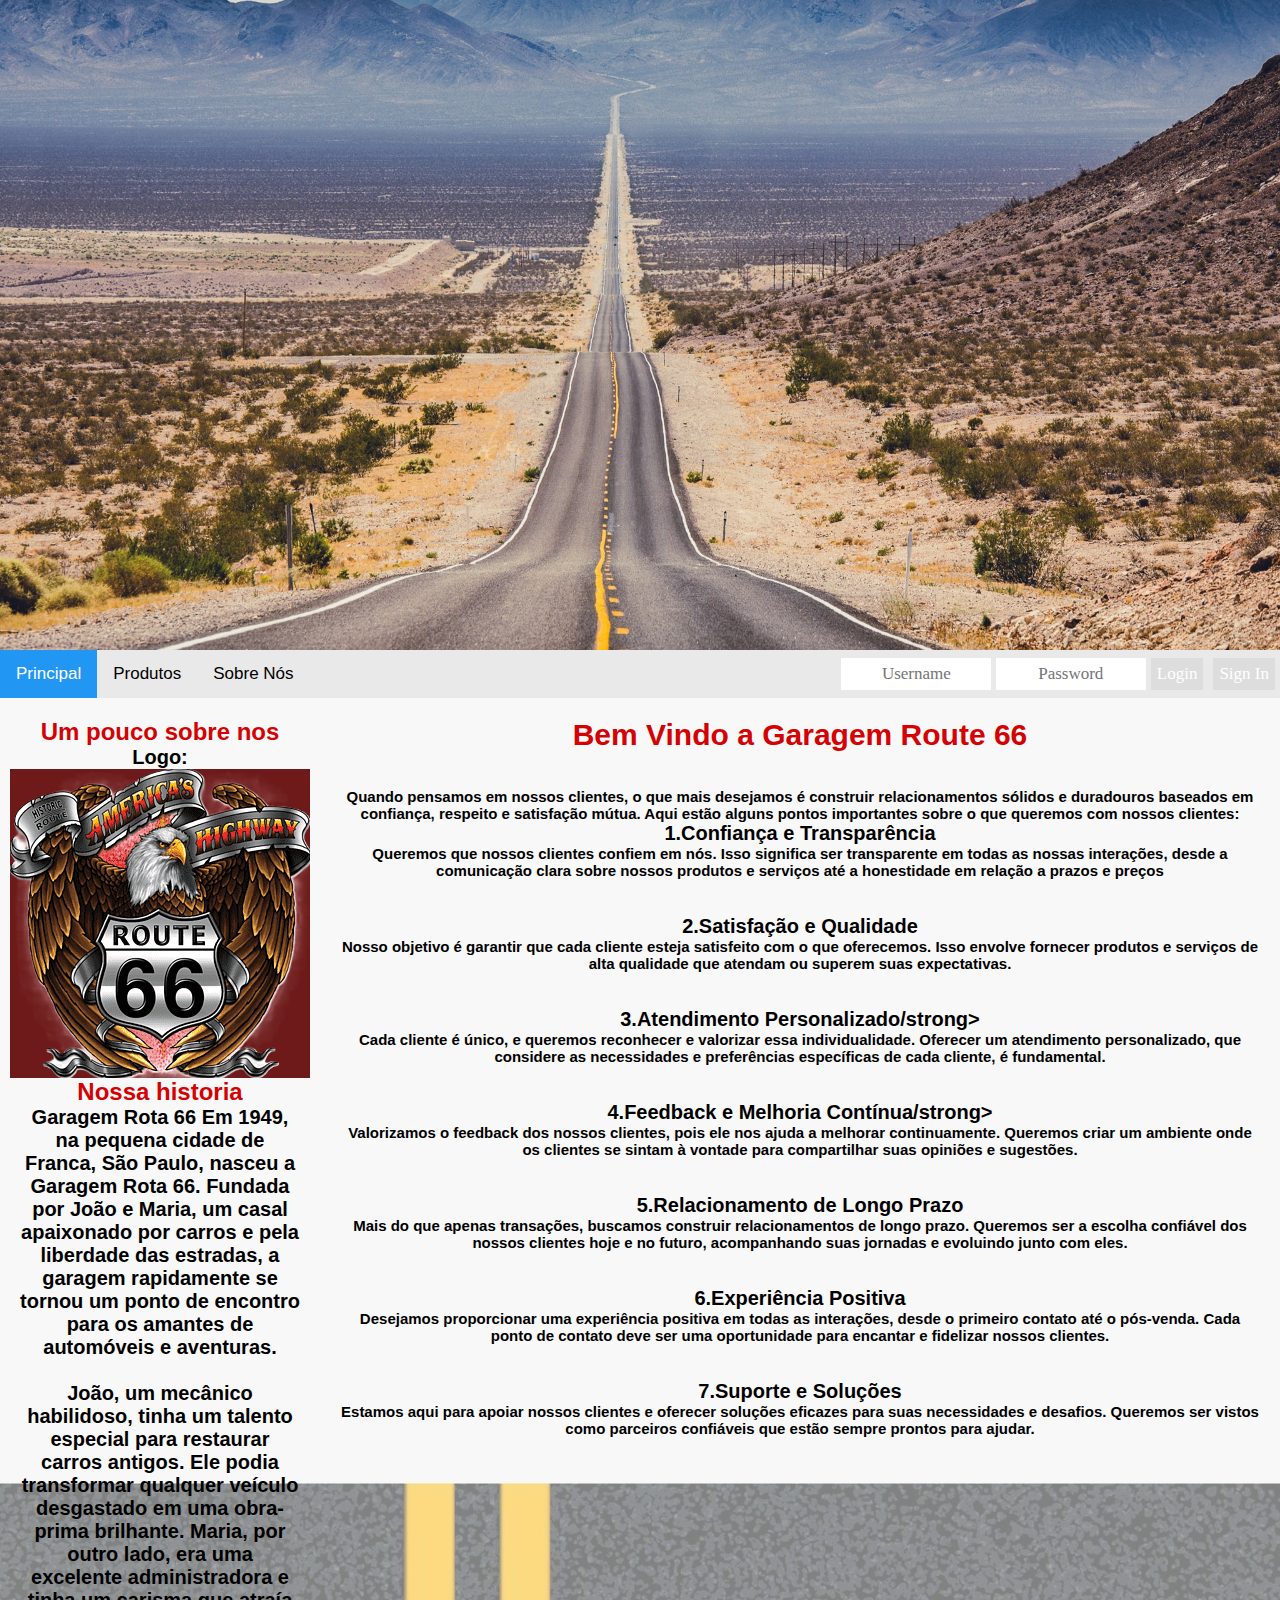
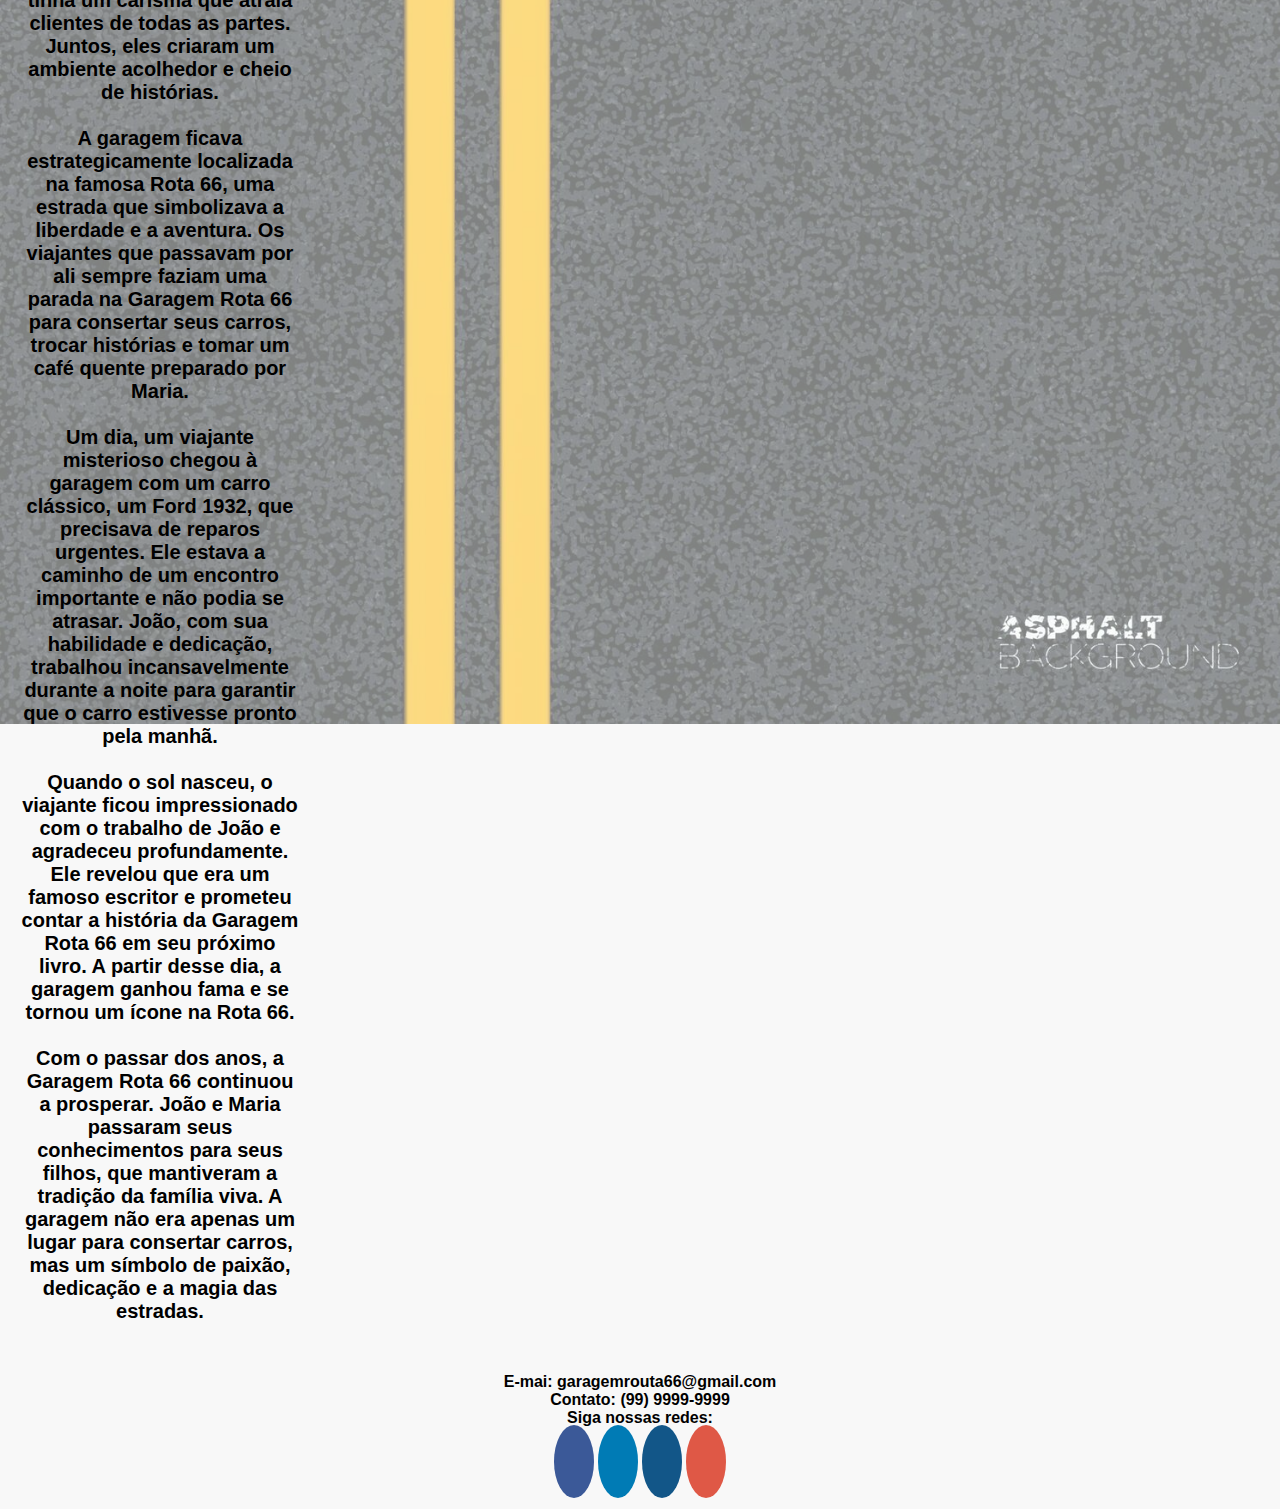
<file: Index.html>
<!DOCTYPE html>
<html lang="pt">

<head>
    <meta charset="UTF-8">
    <meta name="viewport" content="width=device-width, initial-scale=1.0">
    <title>Principal</title>
    <link rel="stylesheet" href="CSS/Style.css">
</head>

<body>
    <button onclick="topFunction()" id="myBtn" title="Go to top">Top</button>
    <div class="slideshow-container; header">
        <div class="mySlides">
            <img src="CSS/imgheader.jpg" alt="imgheader1" style="width: 100%; height: 650px;">
        </div>
        <div class="mySlides">
            <img src="CSS/imgheader1.jpg" alt="imgheader1" style="width: 100%; height: 650px;">
        </div>
        <div class="mySlides">
            <img src="CSS/imgheader2.jpg" alt="imgheader2" style="width: 100%; height: 650px;">
        </div>
        <div class="mySlides">
            <img src="CSS/imgheader3.jpg" alt="imgheader3" style="width: 100%; height: 650px;">
        </div>
    </div>
    <div class="topnav">
        <a class="active" href="Index.html">Principal</a>
        <a href="Produtos.html">Produtos</a>
        <a href="SobreNos.html">Sobre Nós</a>
        <div class="login-container">
            <form id="meuFormulario" method="post">
                <input type="text" placeholder="Username" name="username">
                <input type="text" placeholder="Password" name="psw">
                <button type="submit" onclick="enviarPara('cad.html')">Sign In</button>
                <button type="submit" onclick="enviarPara('Index.html')">Login</button>
            </form>
        </div>
    </div>
    <div class="background-container">
        <div class="row">
            <div class="side">
                <h2>Um pouco sobre nos</h2>
                <h5 style="text-align: center;">Logo:</h5>
                <div style="display: flex; justify-content: center;">
                    <img src="CSS/logo.png" alt="logo">
                </div>
                <h2 style="text-align: center;">Nossa historia</h3>
                    <h5>Garagem Rota 66
                        Em 1949, na pequena cidade de Franca, São Paulo, nasceu a Garagem Rota 66. Fundada por João e
                        Maria, um casal apaixonado por carros e pela liberdade das estradas, a garagem rapidamente se
                        tornou um ponto de encontro para os amantes de automóveis e aventuras.<br><br>
                        João, um mecânico habilidoso, tinha um talento especial para restaurar carros antigos. Ele podia
                        transformar qualquer veículo desgastado em uma obra-prima brilhante. Maria, por outro lado, era
                        uma excelente administradora e tinha um carisma que atraía clientes de todas as partes. Juntos,
                        eles criaram um ambiente acolhedor e cheio de histórias.<br><br>
                        A garagem ficava estrategicamente localizada na famosa Rota 66, uma estrada que simbolizava a
                        liberdade e a aventura. Os viajantes que passavam por ali sempre faziam uma parada na Garagem
                        Rota 66 para consertar seus carros, trocar histórias e tomar um café quente preparado por
                        Maria.<br><br>
                        Um dia, um viajante misterioso chegou à garagem com um carro clássico, um Ford 1932, que
                        precisava de reparos urgentes. Ele estava a caminho de um encontro importante e não podia se
                        atrasar. João, com sua habilidade e dedicação, trabalhou incansavelmente durante a noite para
                        garantir que o carro estivesse pronto pela manhã.<br><br>
                        Quando o sol nasceu, o viajante ficou impressionado com o trabalho de João e agradeceu
                        profundamente. Ele revelou que era um famoso escritor e prometeu contar a história da Garagem
                        Rota 66 em seu próximo livro. A partir desse dia, a garagem ganhou fama e se tornou um ícone na
                        Rota 66.<br><br>
                        Com o passar dos anos, a Garagem Rota 66 continuou a prosperar. João e Maria passaram seus
                        conhecimentos para seus filhos, que mantiveram a tradição da família viva. A garagem não era
                        apenas um lugar para consertar carros, mas um símbolo de paixão, dedicação e a magia das
                        estradas.</h5>
            </div>
            <div class="main">
                <h1>Bem Vindo a Garagem Route 66</h1><br><br>
                <h4>Quando pensamos em nossos clientes, o que mais desejamos é construir relacionamentos sólidos e
                    duradouros baseados em confiança, respeito e satisfação mútua. Aqui estão alguns pontos importantes
                    sobre o que queremos com nossos clientes:</h4>
                <h3 style="text-align: center;">1.<strong>Confiança e Transparência</strong></h3>
                <h4>Queremos que nossos clientes confiem em nós. Isso significa ser transparente em todas as nossas
                    interações, desde a comunicação clara sobre nossos produtos e serviços até a honestidade em relação
                    a prazos e preços</h4><br><br>
                <h3 style="text-align: center;">2.<strong>Satisfação e Qualidade</strong></h3>
                <h4>Nosso objetivo é garantir que cada cliente esteja satisfeito com o que oferecemos. Isso envolve
                    fornecer produtos e serviços de alta qualidade que atendam ou superem suas expectativas.</h4>
                <br><br>
                <h3 style="text-align: center;">3.<strong>Atendimento Personalizado/strong></h3>
                <h4>Cada cliente é único, e queremos reconhecer e valorizar essa individualidade. Oferecer um
                    atendimento personalizado, que considere as necessidades e preferências específicas de cada cliente,
                    é fundamental.</h4><br><br>
                <h3 style="text-align: center;">4.<strong>Feedback e Melhoria Contínua/strong></h3>
                <h4>Valorizamos o feedback dos nossos clientes, pois ele nos ajuda a melhorar continuamente. Queremos
                    criar um ambiente onde os clientes se sintam à vontade para compartilhar suas opiniões e sugestões.
                </h4><br><br>
                <h3 style="text-align: center;">5.<strong>Relacionamento de Longo Prazo</strong></h3>
                <h4>Mais do que apenas transações, buscamos construir relacionamentos de longo prazo. Queremos ser a
                    escolha confiável dos nossos clientes hoje e no futuro, acompanhando suas jornadas e evoluindo junto
                    com eles.</h4><br><br>
                <h3 style="text-align: center;">6.<strong>Experiência Positiva</strong></h3>
                <h4>Desejamos proporcionar uma experiência positiva em todas as interações, desde o primeiro contato até
                    o pós-venda. Cada ponto de contato deve ser uma oportunidade para encantar e fidelizar nossos
                    clientes.</h4><br><br>
                <h3 style="text-align: center;">7.<strong>Suporte e Soluções</strong></h3>
                <h4>Estamos aqui para apoiar nossos clientes e oferecer soluções eficazes para suas necessidades e
                    desafios. Queremos ser vistos como parceiros confiáveis que estão sempre prontos para ajudar.</h4>
                <br><br>
            </div>
        </div>
        <div class="footer">
            <p>E-mai: garagemrouta66@gmail.com <br>
                Contato: (99) 9999-9999 <br>
                Siga nossas redes: <br><br>
            </p>
            <!-- Add font awesome icons -->
            <a href="https://www.facebook.com/" target="_blank"
                onclick="window.open(this.href, '_blank', 'width=800,height=600'); return false;"
                class="fa fa-facebook"></a>
            <a href="https://br.linkedin.com/" target="_blank"
                onclick="window.open(this.href, '_blank', 'width=800,height=600'); return false;"
                class="fa fa-linkedin"></a>
            <a href="https://www.instagram.com/" target="_blank"
                onclick="window.open(this.href, '_blank', 'width=800,height=600'); return false;"
                class="fa fa-instagram"></a>
            <a href="https://mail.google.com/" target="_blank"
                onclick="window.open(this.href, '_blank', 'width=800,height=600'); return false;"
                class="fa fa-google"></a>
        </div>
    </div>

    <!-------------------------JAVA script--------------------------->
    <script>
        //-------------------------------------------------------------------------------------TOP BUTTON
        // Get the button
        let mybutton = document.getElementById("myBtn");

        // When the user scrolls down 20px from the top of the document, show the button
        window.onscroll = function () { scrollFunction() };

        function scrollFunction() {
            if (document.body.scrollTop > 20 || document.documentElement.scrollTop > 20) {
                mybutton.style.display = "block";
            } else {
                mybutton.style.display = "none";
            }
        }

        // When the user clicks on the button, scroll to the top of the document
        function topFunction() {
            document.body.scrollTop = 0;
            document.documentElement.scrollTop = 0;
        }
        //-------------------------------------------------------------------------------------SLIDE
        let slideIndex = 0;
        showSlides();

        function showSlides() {
            let i;
            let slide = document.getElementsByClassName("mySlides");
            for (i = 0; i < slide.length; i++) {
                slide[i].style.display = "none";
            }
            slideIndex++;
            if (slideIndex > slide.length) { slideIndex = 1 }
            slide[slideIndex - 1].style.display = "block";
            setTimeout(showSlides, 3500); // Change image every 2 seconds
        }
        //-------------------------------------------------------------------------------------CAMINHO BOTÃO
        function enviarPara(caminho) {
            document.getElementById('meuFormulario').action = caminho;
        }
    </script>
    <!--<script>
        window.onscroll = fuction () { myFunction() };

        var topnav = document.getElementById("topnav");
        var sticky = topnav ? topnav.offsetTop : 0;

        function myFunction() {
            if (topnav && window.scrollY >= sticky) {
                topnav.classList.add("sticky");
            } else if (topnav) {
                topnav.classList.remove("sticky");
            }
        }

    </script>-->
</body>

</html>
</file>
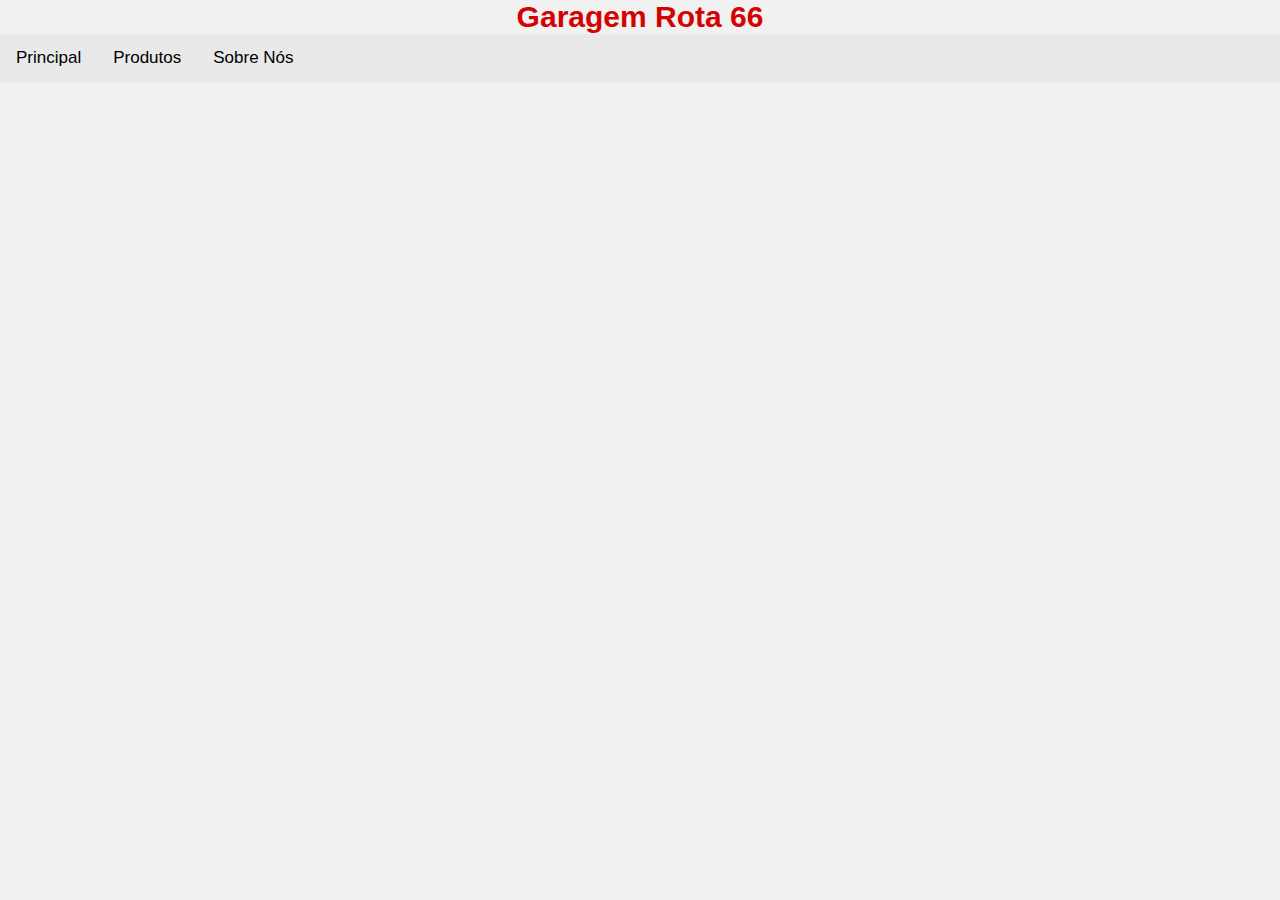
<file: CSS/Index.html>
<!DOCTYPE html>
<html lang="pt">
<head>
    <meta charset="UTF-8">
    <meta name="viewport" content="width=device-width, initial-scale=1.0">
    <title>WebSite</title>
    <link rel="stylesheet" href="Style.css">
</head>
<body>
    <div class="header">
        <h1>Garagem Rota 66</h1>
    </div>
    <div class="topnav">
        <a href="Index.html">Principal</a>
        <a href="Produtos.html">Produtos</a>
        <a href="SobreNos.html">Sobre Nós</a>
      </div>
</body>
</html>
</file>
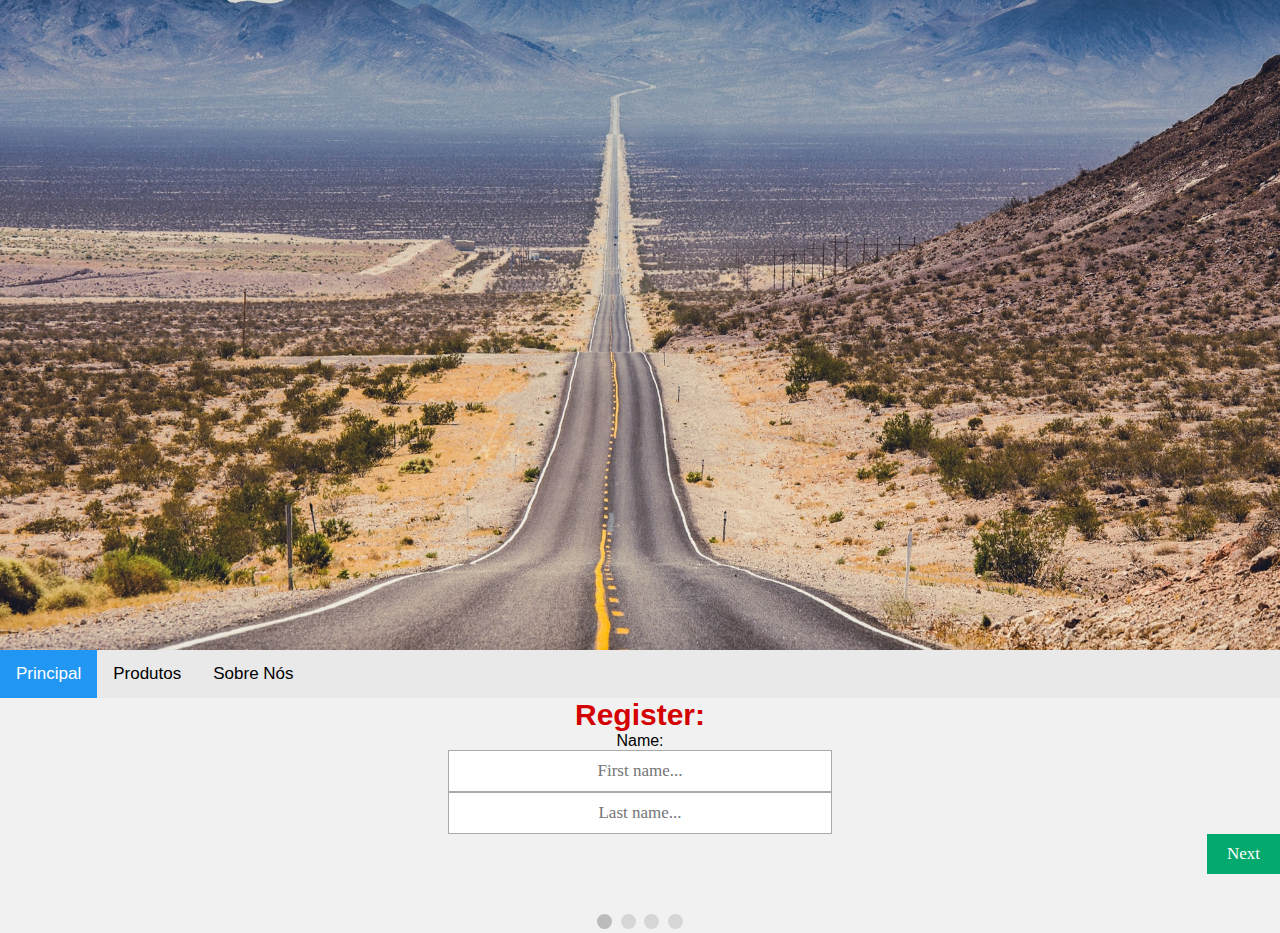
<file: cad.html>
<!DOCTYPE html>
<html lang="pt">

<head>
    <meta charset="UTF-8">
    <meta name="viewport" content="width=device-width, initial-scale=1.0">
    <title>Document</title>
    <link rel="stylesheet" href="CSS/Style.css">
</head>

<body>
    <div class="slideshow-container; header">
        <div class="mySlides">
            <img src="CSS/imgheader.jpg" alt="imgheader1" style="width: 100%; height: 650px;">
        </div>
        <div class="mySlides">
            <img src="CSS/imgheader1.jpg" alt="imgheader1" style="width: 100%; height: 650px;">
        </div>
        <div class="mySlides">
            <img src="CSS/imgheader2.jpg" alt="imgheader2" style="width: 100%; height: 650px;">
        </div>
        <div class="mySlides">
            <img src="CSS/imgheader3.jpg" alt="imgheader3" style="width: 100%; height: 650px;">
        </div>
    </div>
    <div class="topnav">
        <a class="active" href="Index.html">Principal</a>
        <a href="Produtos.html">Produtos</a>
        <a href="SobreNos.html">Sobre Nós</a>
    </div>
    <h1>Register:</h1>
    <!-- One "tab" for each step in the form: -->
    <div class="tab">Name:
        <p><input placeholder="First name..." oninput="this.className = ''" name="fname"></p>
        <p><input placeholder="Last name..." oninput="this.className = ''" name="lname"></p>
    </div>
    <div class="tab">Contact Info:
        <p><input placeholder="E-mail..." oninput="this.className = ''" name="email"></p>
        <p><input placeholder="Phone..." oninput="this.className = ''" name="phone"></p>
    </div>
    <div class="tab">Birthday:
        <p><input placeholder="dd" oninput="this.className = ''" name="dd"></p>
        <p><input placeholder="mm" oninput="this.className = ''" name="nn"></p>
        <p><input placeholder="yyyy" oninput="this.className = ''" name="yyyy"></p>
    </div>
    <div class="tab">Login Info:
        <p><input placeholder="Username..." oninput="this.className = ''" name="uname"></p>
        <p><input placeholder="Password..." oninput="this.className = ''" name="pword" type="password"></p>
    </div>
    <div style="overflow:auto;">
        <div style="float:right;">
            <button type="button" id="prevBtn" onclick="nextPrev(-1)">Previous</button>
            <button type="button" id="nextBtn" onclick="nextPrev(1)">Next</button>
        </div>
    </div>
    <!-- Circles which indicates the steps of the form: -->
    <div style="text-align:center;margin-top:40px;">
        <span class="step"></span>
        <span class="step"></span>
        <span class="step"></span>
        <span class="step"></span>
    </div>
    </form>
    <!-------------------------JAVA script--------------------------->
    <script>
        //-------------------------------------------------------------------------------------TOP BUTTON
        // Get the button
        let mybutton = document.getElementById("myBtn");

        // When the user scrolls down 20px from the top of the document, show the button
        window.onscroll = function () { scrollFunction() };

        function scrollFunction() {
            if (document.body.scrollTop > 20 || document.documentElement.scrollTop > 20) {
                mybutton.style.display = "block";
            } else {
                mybutton.style.display = "none";
            }
        }

        // When the user clicks on the button, scroll to the top of the document
        function topFunction() {
            document.body.scrollTop = 0;
            document.documentElement.scrollTop = 0;
        }
        //-------------------------------------------------------------------------------------SLIDE
        let slideIndex = 0;
        showSlides();

        function showSlides() {
            let i;
            let slide = document.getElementsByClassName("mySlides");
            for (i = 0; i < slide.length; i++) {
                slide[i].style.display = "none";
            }
            slideIndex++;
            if (slideIndex > slide.length) { slideIndex = 1 }
            slide[slideIndex - 1].style.display = "block";
            setTimeout(showSlides, 3500); // Change image every 2 seconds
        }
        //-------------------------------------------------------------------------------------CAMINHO BOTÃO
        function enviarPara(caminho) {
            document.getElementById('meuFormulario').action = caminho;
        }
        //-------------------------------------------------------------------------------------CADASTRO
        var currentTab = 0; // Current tab is set to be the first tab (0)
        showTab(currentTab); // Display the current tab

        function showTab(n) {
            // This function will display the specified tab of the form...
            var x = document.getElementsByClassName("tab");
            x[n].style.display = "block";
            //... and fix the Previous/Next buttons:
            if (n == 0) {
                document.getElementById("prevBtn").style.display = "none";
            } else {
                document.getElementById("prevBtn").style.display = "inline";
            }
            if (n == (x.length - 1)) {
                document.getElementById("nextBtn").innerHTML = "Submit";
            } else {
                document.getElementById("nextBtn").innerHTML = "Next";
            }
            //... and run a function that will display the correct step indicator:
            fixStepIndicator(n)
        }

        function nextPrev(n) {
            // This function will figure out which tab to display
            var x = document.getElementsByClassName("tab");
            // Exit the function if any field in the current tab is invalid:
            if (n == 1 && !validateForm()) return false;
            // Hide the current tab:
            x[currentTab].style.display = "none";
            // Increase or decrease the current tab by 1:
            currentTab = currentTab + n;
            // if you have reached the end of the form...
            if (currentTab >= x.length) {
                // ... the form gets submitted:
                document.getElementById("regForm").submit();
                return false;
            }
            // Otherwise, display the correct tab:
            showTab(currentTab);
        }

        function validateForm() {
            // This function deals with validation of the form fields
            var x, y, i, valid = true;
            x = document.getElementsByClassName("tab");
            y = x[currentTab].getElementsByTagName("input");
            // A loop that checks every input field in the current tab:
            for (i = 0; i < y.length; i++) {
                // If a field is empty...
                if (y[i].value == "") {
                    // add an "invalid" class to the field:
                    y[i].className += " invalid";
                    // and set the current valid status to false
                    valid = false;
                }
            }
            // If the valid status is true, mark the step as finished and valid:
            if (valid) {
                document.getElementsByClassName("step")[currentTab].className += " finish";
            }
            return valid; // return the valid status
        }

        function fixStepIndicator(n) {
            // This function removes the "active" class of all steps...
            var i, x = document.getElementsByClassName("step");
            for (i = 0; i < x.length; i++) {
                x[i].className = x[i].className.replace(" active", "");
            }
            //... and adds the "active" class on the current step:
            x[n].className += " active";
        }
    </script>
</body>

</html>
</file>
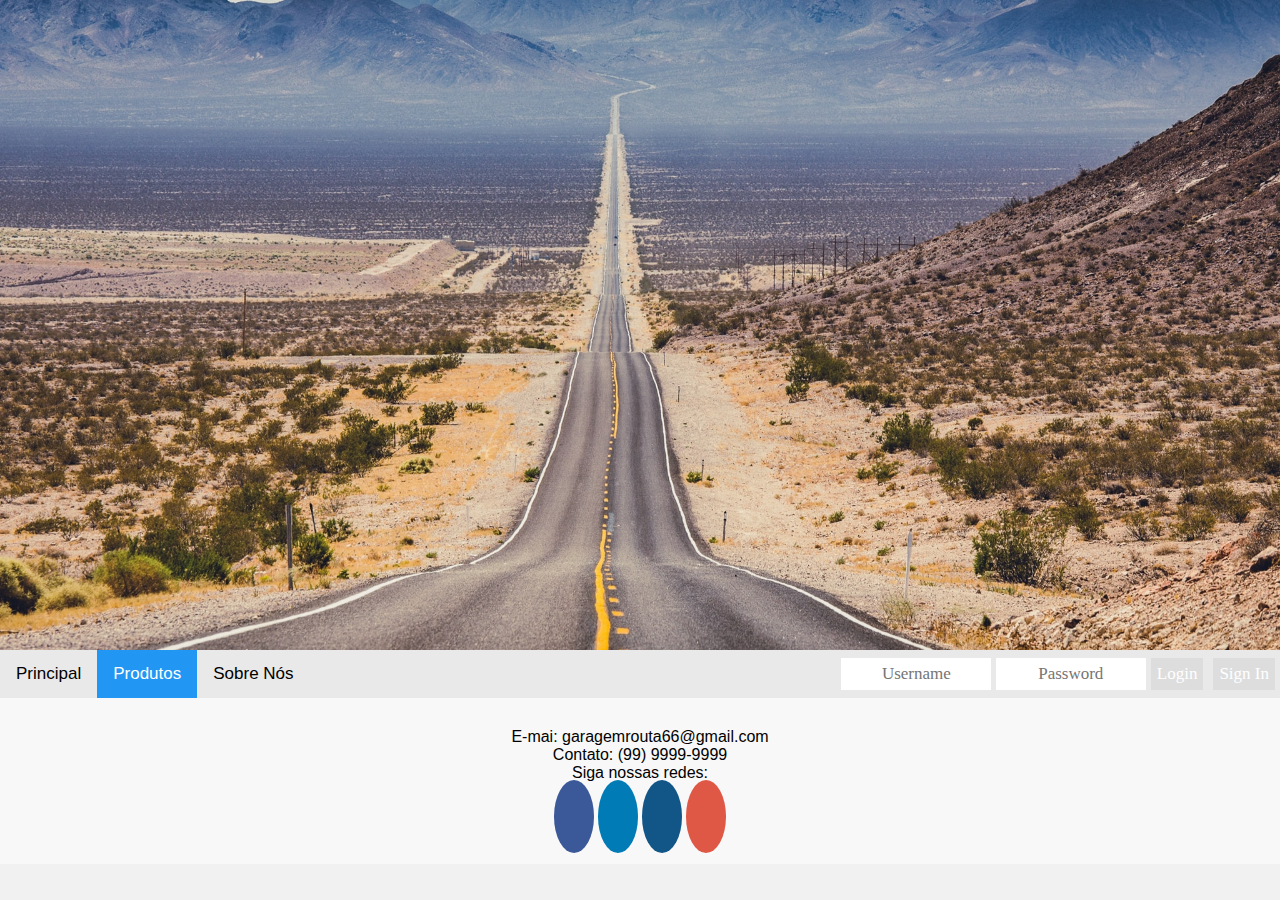
<file: Produtos.html>
<!DOCTYPE html>
<html lang="pt">

<head>
  <meta charset="UTF-8">
  <meta name="viewport" content="width=device-width, initial-scale=1.0">
  <title>Produtos</title>
  <link rel="stylesheet" href="CSS/Style.css">
</head>

<body>
  <button onclick="topFunction()" id="myBtn" title="Go to top">Top</button>
  <div class="slideshow-container; header">
    <div class="mySlides">
      <img src="CSS/imgheader.jpg" alt="imgheader1" style="width: 100%; height: 650px;">
    </div>
    <div class="mySlides">
      <img src="CSS/imgheader1.jpg" alt="imgheader1" style="width: 100%; height: 650px;">
    </div>
    <div class="mySlides">
      <img src="CSS/imgheader2.jpg" alt="imgheader2" style="width: 100%; height: 650px;">
    </div>
    <div class="mySlides">
      <img src="CSS/imgheader3.jpg" alt="imgheader3" style="width: 100%; height: 650px;">
    </div>
  </div>
  <div class="topnav">
    <a href="Index.html">Principal</a>
    <a class="active" href="Produtos.html">Produtos</a>
    <a href="SobreNos.html">Sobre Nós</a>
    <div class="login-container">
      <form id="meuFormulario" method="post">
        <input type="text" placeholder="Username" name="username">
        <input type="text" placeholder="Password" name="psw">
        <button type="submit" onclick="enviarPara('cad.html')">Sign In</button>
        <button type="submit" onclick="enviarPara('Index.html')">Login</button>
      </form>
    </div>
  </div>
  <div class="footer">
    <p>E-mai: garagemrouta66@gmail.com <br>
      Contato: (99) 9999-9999 <br>
      Siga nossas redes: <br><br>
    </p>
    <!-- Add font awesome icons -->
    <a href="https://www.facebook.com/" target="_blank"
      onclick="window.open(this.href, '_blank', 'width=800,height=600'); return false;" class="fa fa-facebook"></a>
    <a href="https://br.linkedin.com/" target="_blank"
      onclick="window.open(this.href, '_blank', 'width=800,height=600'); return false;" class="fa fa-linkedin"></a>
    <a href="https://www.instagram.com/" target="_blank"
      onclick="window.open(this.href, '_blank', 'width=800,height=600'); return false;" class="fa fa-instagram"></a>
    <a href="https://mail.google.com/" target="_blank"
      onclick="window.open(this.href, '_blank', 'width=800,height=600'); return false;" class="fa fa-google"></a>
  </div>




  <!-------------------------JAVA script--------------------------->
  <script>
    //-------------------------------------------------------------------------------------TOP BUTTON
    // Get the button
    let mybutton = document.getElementById("myBtn");

    // When the user scrolls down 20px from the top of the document, show the button
    window.onscroll = function () { scrollFunction() };

    function scrollFunction() {
      if (document.body.scrollTop > 20 || document.documentElement.scrollTop > 20) {
        mybutton.style.display = "block";
      } else {
        mybutton.style.display = "none";
      }
    }

    // When the user clicks on the button, scroll to the top of the document
    function topFunction() {
      document.body.scrollTop = 0;
      document.documentElement.scrollTop = 0;
    }
    //-------------------------------------------------------------------------------------SLIDE
    let slideIndex = 0;
    showSlides();

    function showSlides() {
      let i;
      let slide = document.getElementsByClassName("mySlides");
      for (i = 0; i < slide.length; i++) {
        slide[i].style.display = "none";
      }
      slideIndex++;
      if (slideIndex > slide.length) { slideIndex = 1 }
      slide[slideIndex - 1].style.display = "block";
      setTimeout(showSlides, 3500); // Change image every 2 seconds
    }
    //-------------------------------------------------------------------------------------CAMINHO BOTÃO
    function enviarPara(caminho) {
      document.getElementById('meuFormulario').action = caminho;
    }
  </script>
</body>

</html>
</file>
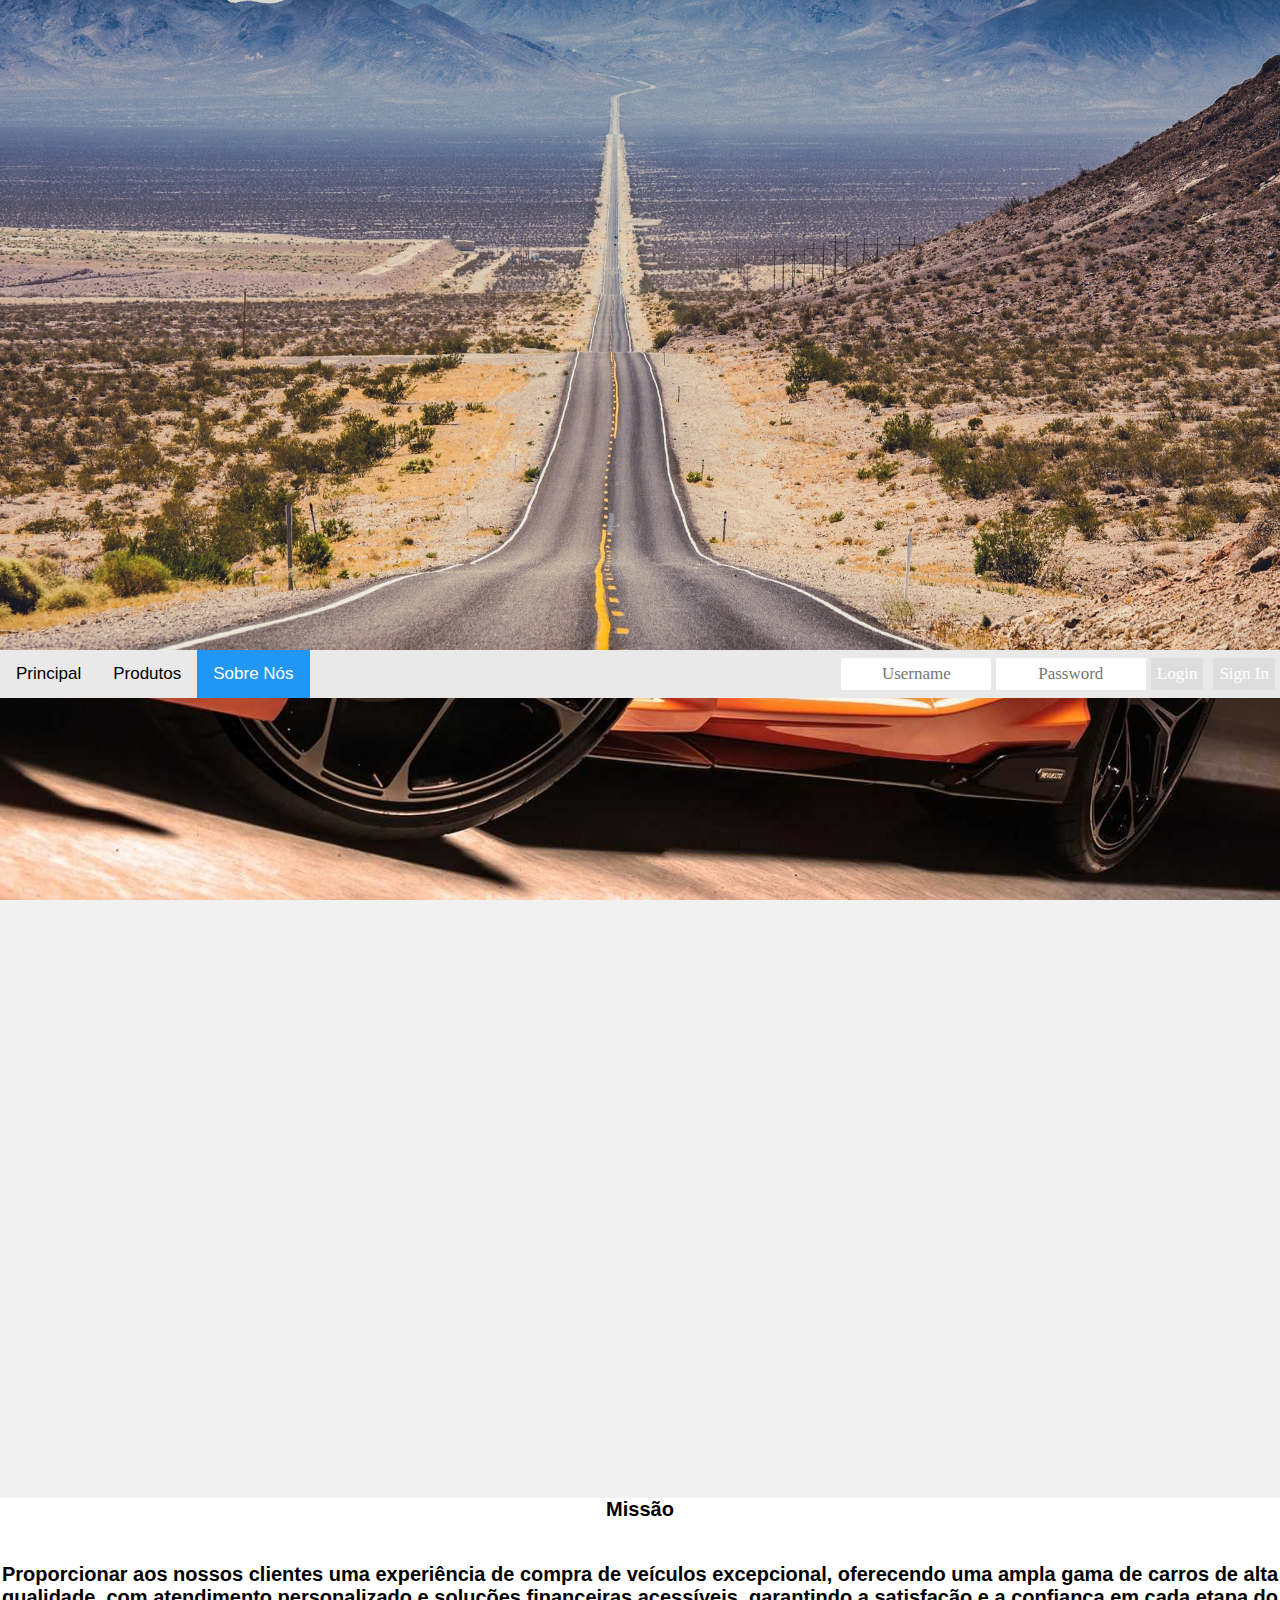
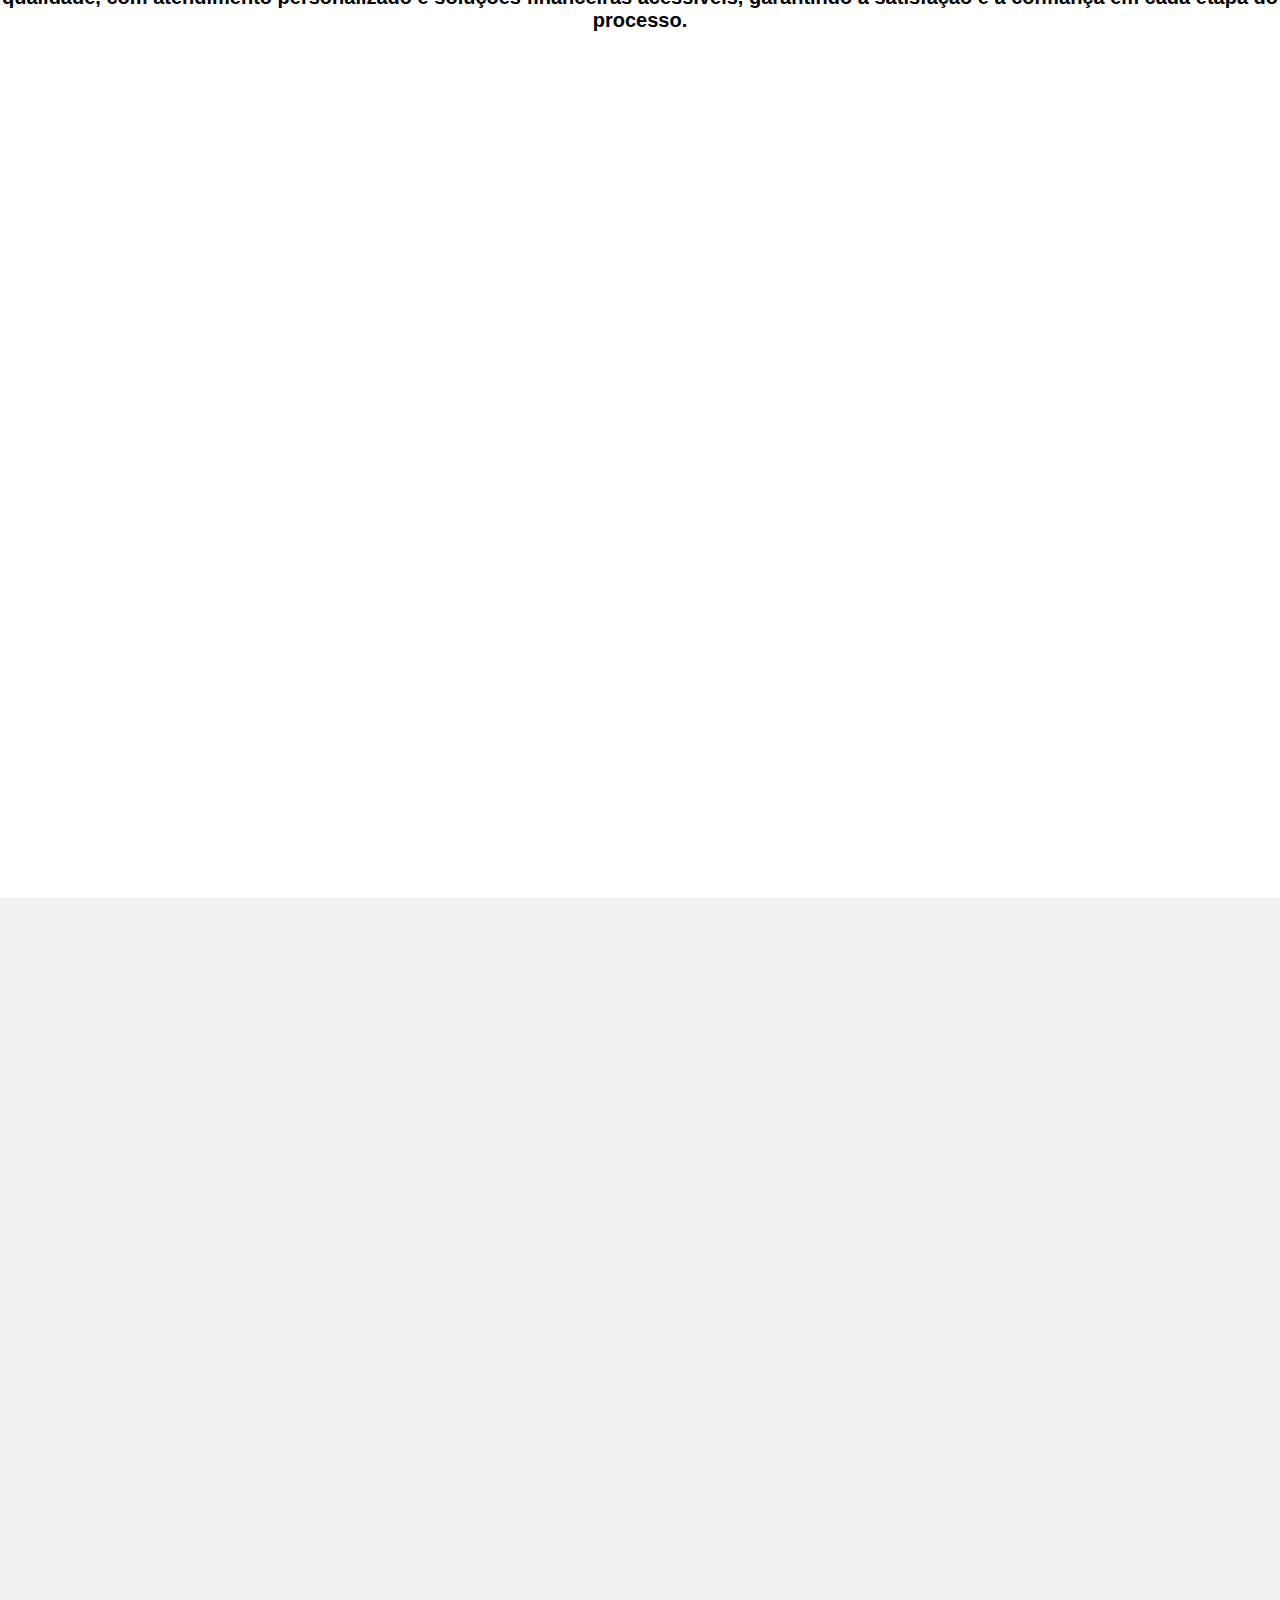
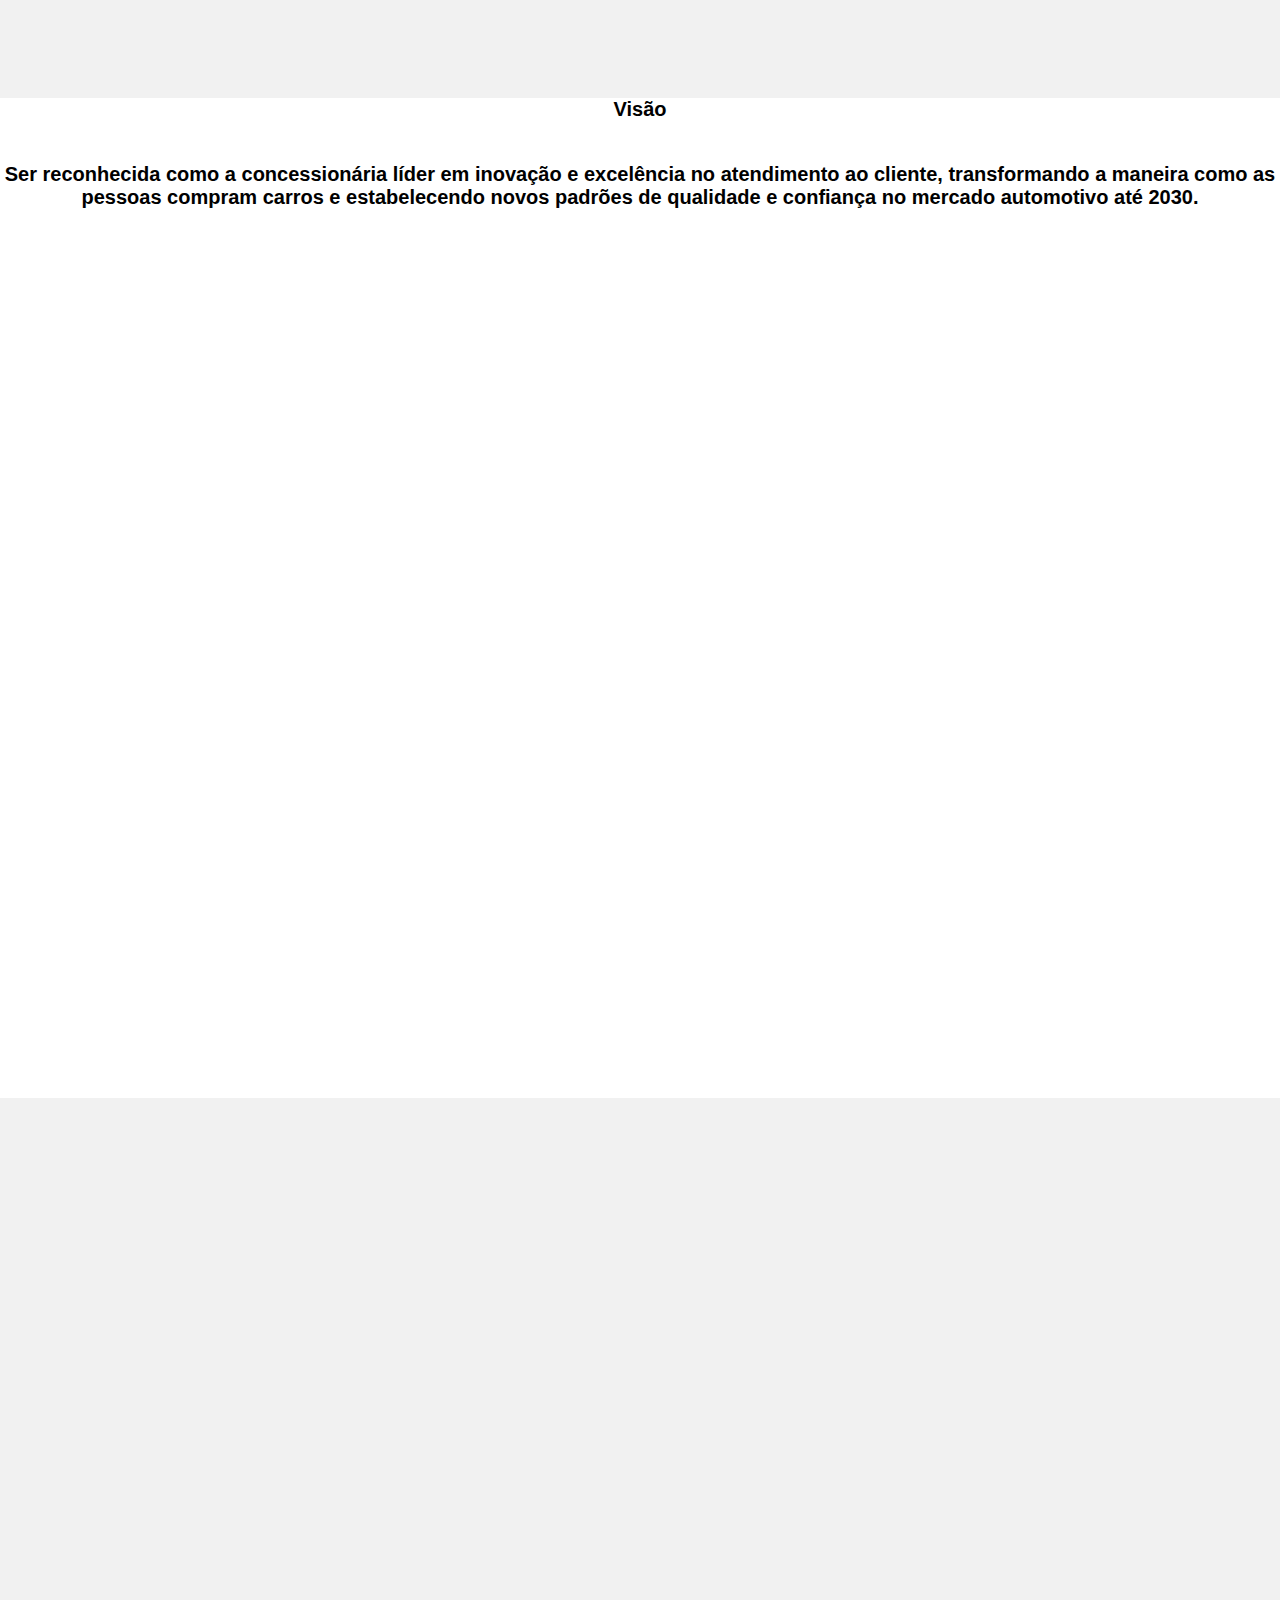
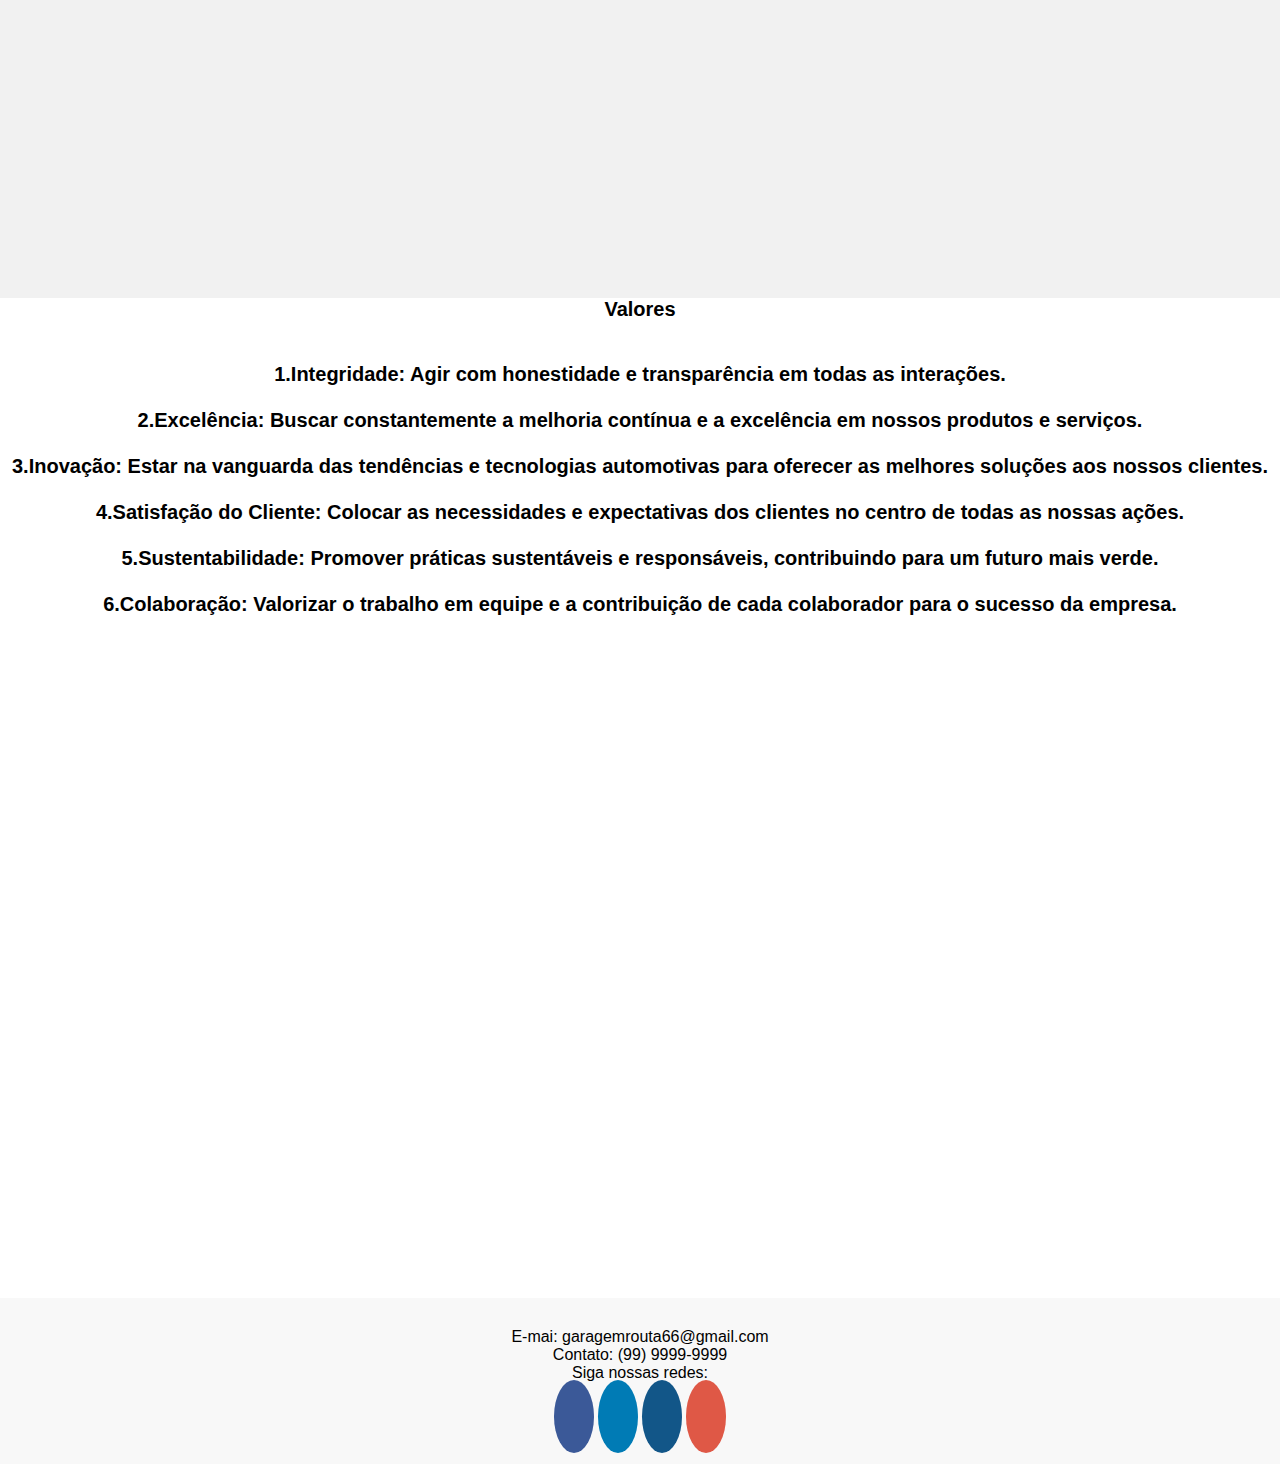
<file: SobreNos.html>
<!DOCTYPE html>
<html lang="pt">

<head>
  <meta charset="UTF-8">
  <meta name="viewport" content="width=device-width, initial-scale=1.0">
  <link rel="stylesheet" href="CSS/Style.css">
  <title>About</title>
</head>

<body>
  <button onclick="topFunction()" id="myBtn" title="Go to top">Top</button>
  <div class="slideshow-container; header">
    <div class="mySlides">
      <img src="CSS/imgheader.jpg" alt="imgheader1" style="width: 100%; height: 650px;">
    </div>
    <div class="mySlides">
      <img src="CSS/imgheader1.jpg" alt="imgheader1" style="width: 100%; height: 650px;">
    </div>
    <div class="mySlides">
      <img src="CSS/imgheader2.jpg" alt="imgheader2" style="width: 100%; height: 650px;">
    </div>
    <div class="mySlides">
      <img src="CSS/imgheader3.jpg" alt="imgheader3" style="width: 100%; height: 650px;">
    </div>
  </div>
  <div class="topnav">
    <a href="Index.html">Principal</a>
    <a href="Produtos.html">Produtos</a>
    <a class="active" href="SobreNos.html">Sobre Nós</a>
    <div class="login-container">
      <form id="meuFormulario" method="post">
        <input type="text" placeholder="Username" name="username">
        <input type="text" placeholder="Password" name="psw">
        <button type="submit" onclick="enviarPara('cad.html')">Sign In</button>
        <button type="submit" onclick="enviarPara('Index.html')">Login</button>
      </form>
    </div>
  </div>
</div>
  <div class="bgimg1"></div>
  <div style="height:1000px;background-color:rgb(255, 255, 255);font-size:36px">
    <h5 style="text-align: center;">Missão</h5><br>
    <h3>Proporcionar aos nossos clientes uma experiência de compra de veículos excepcional, oferecendo uma ampla gama
      de carros de alta qualidade, com atendimento personalizado e soluções financeiras acessíveis, garantindo a
      satisfação e a confiança em cada etapa do processo.</h3>
  </div>
  <div class="bgimg2"></div>
  <div style="height:1000px;background-color:rgb(255, 255, 255);font-size:36px">
    <h5 style="text-align: center;">Visão</h5><br>
    <h3>Ser reconhecida como a concessionária líder em inovação e excelência no atendimento ao cliente, transformando
      a maneira como as pessoas compram carros e estabelecendo novos padrões de qualidade e confiança no mercado
      automotivo até 2030.</h3>
  </div>
  <div class="bgimg3"></div>
  <div style="height:1000px;background-color:rgb(255, 255, 255);font-size:36px">
    <h5 style="text-align: center;">Valores</h5><br>
    <h3>1.Integridade: Agir com honestidade e transparência em todas as interações.<br><br>
      2.Excelência: Buscar constantemente a melhoria contínua e a excelência em nossos produtos e serviços.<br><br>
      3.Inovação: Estar na vanguarda das tendências e tecnologias automotivas para oferecer as melhores soluções aos
      nossos clientes.<br><br>
      4.Satisfação do Cliente: Colocar as necessidades e expectativas dos clientes no centro de todas as nossas
      ações.<br><br>
      5.Sustentabilidade: Promover práticas sustentáveis e responsáveis, contribuindo para um futuro mais
      verde.<br><br>
      6.Colaboração: Valorizar o trabalho em equipe e a contribuição de cada colaborador para o sucesso da empresa.</h3>
  </div>
  <div class="footer">
    <p>E-mai: garagemrouta66@gmail.com <br>
      Contato: (99) 9999-9999 <br>
      Siga nossas redes: <br><br>
    </p>
    <!-- Add font awesome icons -->
    <a href="https://www.facebook.com/" target="_blank"
      onclick="window.open(this.href, '_blank', 'width=800,height=600'); return false;" class="fa fa-facebook"></a>
    <a href="https://br.linkedin.com/" target="_blank"
      onclick="window.open(this.href, '_blank', 'width=800,height=600'); return false;" class="fa fa-linkedin"></a>
    <a href="https://www.instagram.com/" target="_blank"
      onclick="window.open(this.href, '_blank', 'width=800,height=600'); return false;" class="fa fa-instagram"></a>
    <a href="https://mail.google.com/" target="_blank"
      onclick="window.open(this.href, '_blank', 'width=800,height=600'); return false;" class="fa fa-google"></a>
  </div>

  <!-------------------------JAVA script--------------------------->
  <script>
    //-------------------------------------------------------------------------------------TOP BUTTON
    // Get the button
    let mybutton = document.getElementById("myBtn");

    // When the user scrolls down 20px from the top of the document, show the button
    window.onscroll = function () { scrollFunction() };

    function scrollFunction() {
      if (document.body.scrollTop > 20 || document.documentElement.scrollTop > 20) {
        mybutton.style.display = "block";
      } else {
        mybutton.style.display = "none";
      }
    }

    // When the user clicks on the button, scroll to the top of the document
    function topFunction() {
      document.body.scrollTop = 0;
      document.documentElement.scrollTop = 0;
    }
    //-------------------------------------------------------------------------------------SLIDE
    let slideIndex = 0;
    showSlides();

    function showSlides() {
      let i;
      let slide = document.getElementsByClassName("mySlides");
      for (i = 0; i < slide.length; i++) {
        slide[i].style.display = "none";
      }
      slideIndex++;
      if (slideIndex > slide.length) { slideIndex = 1 }
      slide[slideIndex - 1].style.display = "block";
      setTimeout(showSlides, 3500); // Change image every 2 seconds
    }
    //-------------------------------------------------------------------------------------CAMINHO BOTÃO
    function enviarPara(caminho) {
      document.getElementById('meuFormulario').action = caminho;
    }
  </script>
</body>

</html>
</file>
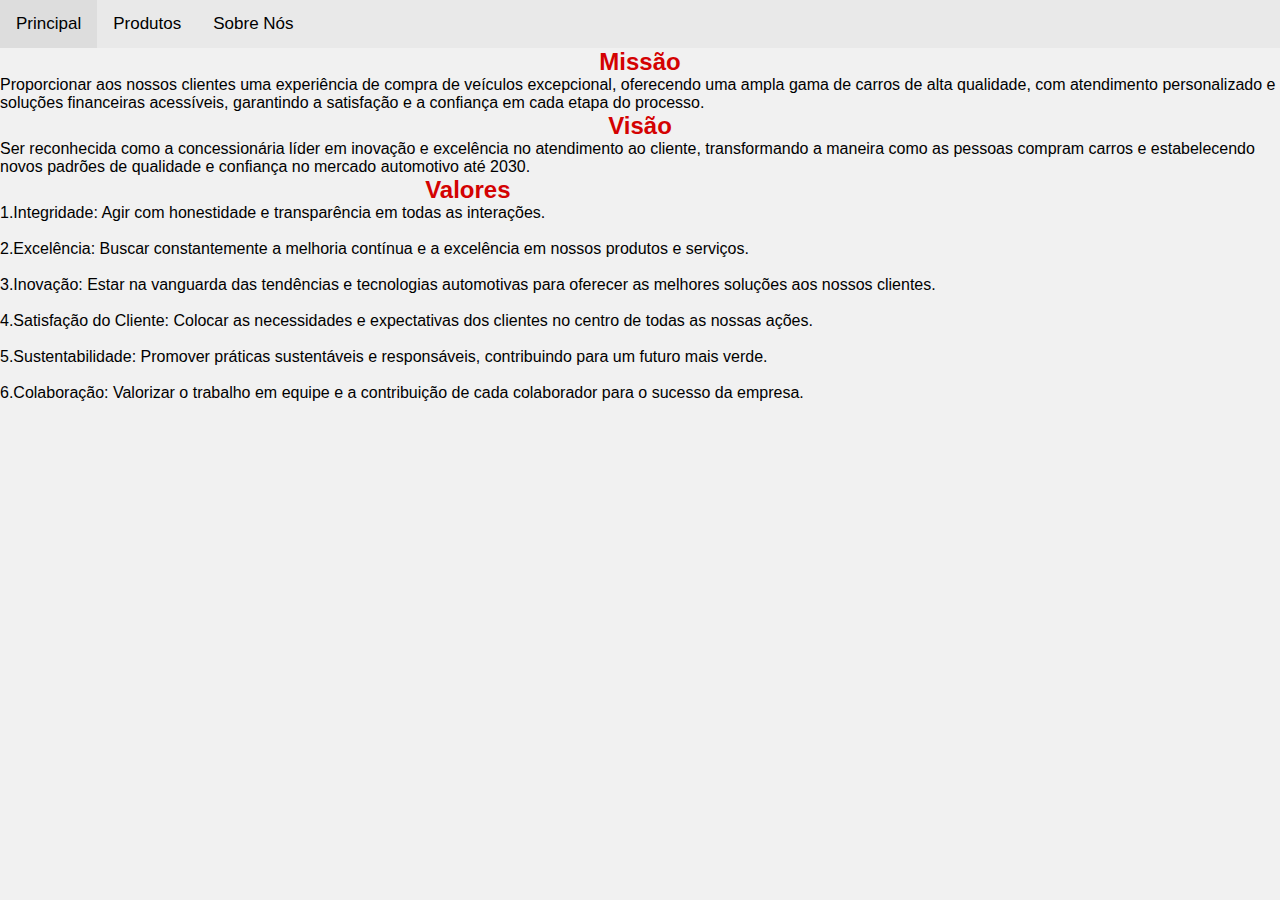
<file: CSS/SobreNos.html>
<!DOCTYPE html>
<html lang="en">
<head>
    <meta charset="UTF-8">
    <meta name="viewport" content="width=device-width, initial-scale=1.0">
    <link rel="stylesheet" href="Style.css">
    <title>Document</title>
</head>
<body>
    
    <div class="header">
    </div>
    <div class="topnav">
        <a href="Index.html">Principal</a>
        <a href="Produtos.html">Produtos</a>
        <a href="SobreNos.html">Sobre Nós</a>
    </div>
    <div class="row">
        <div class="column">
          <h2>Missão</h2>
          <p>Proporcionar aos nossos clientes uma experiência de compra de veículos excepcional, oferecendo uma ampla gama de carros de alta qualidade, com atendimento personalizado e soluções financeiras acessíveis, garantindo a satisfação e a confiança em cada etapa do processo.</p>
        </div>
        
        <div class="column">
          <h2>Visão</h2>
          <p>Ser reconhecida como a concessionária líder em inovação e excelência no atendimento ao cliente, transformando a maneira como as pessoas compram carros e estabelecendo novos padrões de qualidade e confiança no mercado automotivo até 2030.</p>
        </div>
        
        <div class="column">
          <h2>Valores</h2>
          <p>1.Integridade: Agir com honestidade e transparência em todas as interações.<br><br>
          2.Excelência: Buscar constantemente a melhoria contínua e a excelência em nossos produtos e serviços.<br><br>
          3.Inovação: Estar na vanguarda das tendências e tecnologias automotivas para oferecer as melhores soluções aos nossos clientes.<br><br>
          4.Satisfação do Cliente: Colocar as necessidades e expectativas dos clientes no centro de todas as nossas ações.<br><br>
          5.Sustentabilidade: Promover práticas sustentáveis e responsáveis, contribuindo para um futuro mais verde.<br><br>
          6.Colaboração: Valorizar o trabalho em equipe e a contribuição de cada colaborador para o sucesso da empresa.</p>
        </div>
      </div>
</body>
</html>
</file>
<file: CSS/Style.css>
body {
  margin: 0;
  background-color: #1f1f1f36;
}

.header {
  background-color: #F1F1F1;
  text-align: center;
}
/* ------------- INICIO SLIDE ---------------*/
* {box-sizing: border-box}
body {font-family: Verdana, sans-serif; margin:0}
.mySlides {display: none}
img {vertical-align: middle;}

/* Slideshow container */
.slideshow-container {
  width: 100%;
  max-width: 300px; /* Ajuste conforme necessário */
  height: 300px; /* Altura fixa */
  overflow: hidden;
  position: relative;
}
.slide img {
  width: 100%;
  height: 100%; /* Tamanho fixo da imagem */
  object-fit: cover; /* Mantém a proporção da imagem */
}
/* ------------- FIM SLIDE ---------------*/
/* ------------- INICIO CONTENT ---------------*/
* {
  margin: 0;
  padding: 0;
  box-sizing: border-box;
}

/* Column container */
.row {
  display: flex;
  flex-wrap: wrap;
}

/* Container com a imagem de fundo */
.background-container {
  position: relative;
  width: 100%;
  height: 100%;
  /* Altura total da viewport */
  background: url('main.jpg') no-repeat center;
  background-size: 100%;
  /* Faz com que a imagem cubra o contêiner */
}

/* Container para a barra lateral e conteúdo principal */
.container {
  display: flex;
  width: 100%;
  height: 100%;
  /* Se necessário, adicione um fundo semi-transparente ou outra estilização */
}

/* Estilo para a barra lateral */
.side {
  width: 25%;
  padding: 20px;
  box-sizing: border-box;
  /* Inclui o padding no tamanho total */
  /* Opcional: adicionar cor de fundo semi-transparente para melhorar a visibilidade do texto */
  background-color: rgba(255, 255, 255, 0.5);
  /* Branco com 50% opacidade */
}

/* Estilo para o conteúdo principal */
.main {
  width: 75%;
  padding: 20px;
  box-sizing: border-box;
  /* Inclui o padding no tamanho total */
  /* Opcional: adicionar cor de fundo semi-transparente para melhorar a visibilidade do texto */
  background-color: rgba(255, 255, 255, 0.5);
  /* Branco com 50% opacidade */
}

/* ------------- FIM CONTENT ---------------*/
/* ------------- INICIO FOOTER ---------------*/
.footer {
  background-color: rgba(255, 255, 255, 0.5);
  text-align: center;
  padding: 30px;
}

/* ------------- FIM FOOTER ---------------*/
/* ------------- INICIO STYLE H ---------------*/
h2 {
  text-align: center;
  color: #d40202;
}

h1 {
  text-align: center;
  font-size: 30px;
  color: #d40202;
}

h5 {
  text-align: center;
  font-size: 20px;
  color: #000000;
}

h3 {
  text-align: center;
  font-size: 20px;
  color: #000000;
}

h4 {
  text-align: center;
  font-size: 15px;
  color: #000000;
}

/* ------------- FIM STYLE H ---------------*/
/* ------------- INICIO TOPNAV ---------------*/
/* Navbar links */

* {
  box-sizing: border-box;
}

/* Style the navbar */
.topnav {
  overflow: hidden;
  background-color: #e9e9e9;
}

/* Navbar links */
.topnav a {
  float: left;
  display: block;
  color: black;
  text-align: center;
  padding: 14px 16px;
  text-decoration: none;
  font-size: 17px;
}

/* Navbar links on mouse-over */
.topnav a:hover {
  background-color: #ddd;
  color: black;
}

/* Active/current link */
.topnav a.active {
  background-color: #2196F3;
  color: white;
}

/* Style the input container */
.topnav .login-container {
  float: right;
}

/* Style the input field inside the navbar */
.topnav input[type=text] {
  padding: 6px;
  margin-top: 8px;
  font-size: 17px;
  border: none;
  width: 150px;
  /* adjust as needed (as long as it doesn't break the topnav) */
}

/* Style the button inside the input container */
.topnav .login-container button {
  float: right;
  padding: 6px;
  margin-top: 8px;
  margin-right: 5px;
  margin-left: 5px;
  background: #ddd;
  font-size: 17px;
  border: none;
  cursor: pointer;
}

.topnav .login-container button:hover {
  background: #4144ffb0;
}

/* Add responsiveness - On small screens, display the navbar vertically instead of horizontally */
@media screen and (max-width: 600px) {
  .topnav .login-container {
    float: none;
  }

  .topnav a,
  .topnav input[type=text],
  .topnav .login-container button {
    float: none;
    display: block;
    text-align: left;
    width: 100%;
    margin: 0;
    padding: 14px;
  }

  .topnav input[type=text] {
    border: 1px solid #ccc;
  }
}

/* ------------- fazer topnav ficar fixo no rolar da pagina ---------------*/
/* The sticky class is added to the navbar with JS when it reaches its scroll position */
.content {
  padding: 16px;
}

.sticky {
  position: fixed;
  top: 0;
  width: 100%;
}

/* Add some top padding to the page content to prevent sudden quick movement (as the navigation bar gets a new position at the top of the page (position:fixed and top:0) */
.sticky + .content {
  padding-top: 60px;
}
/* ------------- fazer topnav ficar fixo no rolar da pagina ---------------*/

/* ------------- FIM TOPNAV ---------------*/
/* ------------- INICIO CARD ---------------*/
.flip-card {
  background-color: transparent;
  width: 435px;
  height: 400px;
  perspective: 1000px;
  float: left;
  margin: 5px;
}

.flip-card-inner {
  position: relative;
  width: 100%;
  height: 100%;
  text-align: center;
  transition: transform 0.6s;
  transform-style: preserve-3d;
  box-shadow: 0 4px 8px 0 rgba(0, 0, 0, 0.2);
}

.flip-card:hover .flip-card-inner {
  transform: rotateY(180deg);
}

.flip-card-front,
.flip-card-back {
  position: absolute;
  width: 100%;
  height: 100%;
  -webkit-backface-visibility: hidden;
  backface-visibility: hidden;
}

.flip-card-front {
  background-color: #bbb;
  color: black;
}

.flip-card-back {
  background-color: #2980b9;
  color: white;
  transform: rotateY(180deg);
}

/* ------------- INICIO CARD PRODUCT ---------------*/
.card {
  box-shadow: 0 4px 8px 0 rgba(0, 0, 0, 0.2);
  max-width: 300px;
  margin: auto;
  text-align: center;
  font-family: arial;
  margin: 10px;
  float: left;
}

.price {
  color: grey;
  font-size: 22px;
}

.card button {
  border: none;
  outline: 0;
  padding: 12px;
  color: white;
  background-color: #000;
  text-align: center;
  cursor: pointer;
  width: 100%;
  font-size: 18px;
}

.card button:hover {
  opacity: 0.7;
}
/* ------------- FIM CARD ---------------*/
/* ------------- INICIO BUTTON ---------------*/
#myBtn {
  display: none; /* Hidden by default */
  position: fixed; /* Fixed/sticky position */
  bottom: 20px; /* Place the button at the bottom of the page */
  right: 30px; /* Place the button 30px from the right */
  z-index: 99; /* Make sure it does not overlap */
  border: none; /* Remove borders */
  outline: none; /* Remove outline */
  background-color: red; /* Set a background color */
  color: white; /* Text color */
  cursor: pointer; /* Add a mouse pointer on hover */
  padding: 15px; /* Some padding */
  border-radius: 10px; /* Rounded corners */
  font-size: 18px; /* Increase font size */
}

#myBtn:hover {
  background-color: #555; /* Add a dark-grey background on hover */
}
/* ------------- FIM BUTTON ---------------*/
/* ------------- INICIO REDESOCIAL ---------------*/
.fa {
  padding: 20px;
  font-size: 30px;
  width: 30px;
  text-align: center;
  text-decoration: none;
  margin: 5px 2px;
  border-radius: 100%;
}
.fa:hover {
  opacity: 0.7;
}
.fa-facebook {
  background: #3B5998;
  color: white;
}

.fa-google {
  background: #dd4c39ee;
  color: white;
}

.fa-linkedin {
  background: #007bb5;
  color: white;
}
.fa-instagram {
  background: #125688;
  color: white;
}
/* ------------- FIM REDESOCIAL ---------------*/
/* ------------- INICIO TELA DE CADASTRO---------------*/
* {
  box-sizing: border-box;
}

body {
  background-color: #f1f1f1;
}

#regForm {
  background-color: #ffffff;
  margin: 100px auto;
  font-family: Raleway;
  padding: 40px;
  width: 70%;
  min-width: 300px;
}
input {
  padding: 10px;
  width: 30%;
  font-size: 17px;
  font-family: Raleway;
  text-align: center;
  border: 1px solid #aaaaaa;
}

/* Mark input boxes that gets an error on validation: */
input.invalid {
  background-color: #ffdddd;
}

/* Hide all steps by default: */
.tab {
  display: none;
  text-align: center;
}

button {
  background-color: #04AA6D;
  color: #ffffff;
  border: none;
  padding: 10px 20px;
  font-size: 17px;
  font-family: Raleway;
  cursor: pointer;
}

button:hover {
  opacity: 0.8;
}

#prevBtn {
  background-color: #bbbbbb;
}

/* Make circles that indicate the steps of the form: */
.step {
  height: 15px;
  width: 15px;
  margin: 0 2px;
  background-color: #bbbbbb;
  border: none;  
  border-radius: 50%;
  display: inline-block;
  opacity: 0.5;
  text-align: center;
}

.step.active {
  opacity: 1;
}

/* Mark the steps that are finished and valid: */
.step.finish {
  background-color: #04AA6D;
}
/* ------------- FIM TELA DE CADASTRO---------------*/

.bgimg1 {
  /* The image used */
  background-image: url("lambo.jpg");

  /* Set a specific height */
  min-height: 800px; 

  /* Create the parallax scrolling effect */
  background-attachment: fixed;
  background-position: center;
  background-repeat: no-repeat;
  background-size: cover;
}
.bgimg2 {
  /* The image used */
  background-image: url("bugati.jpg");

  /* Set a specific height */
  min-height: 800px; 

  /* Create the parallax scrolling effect */
  background-attachment: fixed;
  background-position: center;
  background-repeat: no-repeat;
  background-size: cover;
}
.bgimg3 {
  /* The image used */
  background-image: url("Maserati.jpg");

  /* Set a specific height */
  min-height: 800px; 

  /* Create the parallax scrolling effect */
  background-attachment: fixed;
  background-position: center;
  background-repeat: no-repeat;
  background-size: cover;
}
</file>
